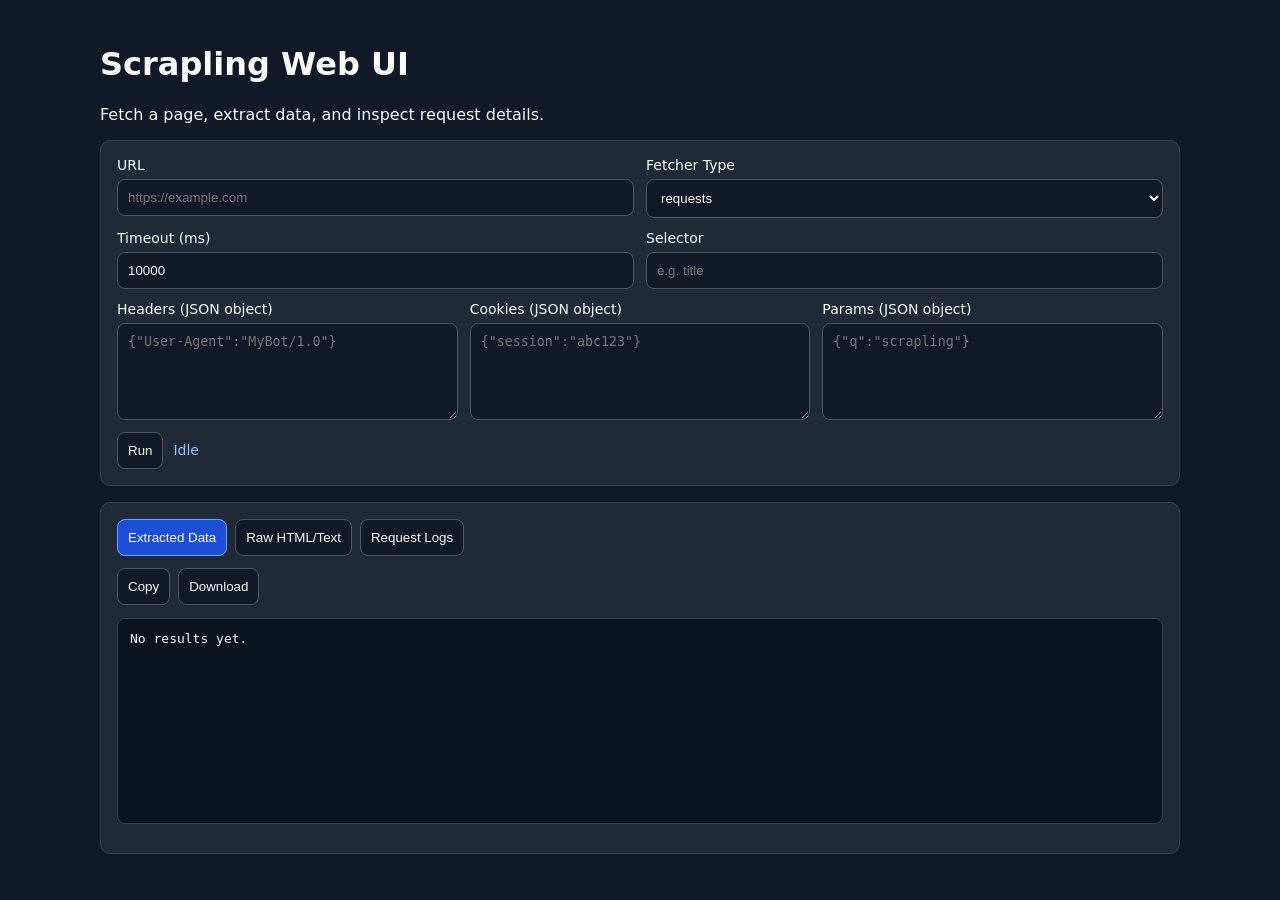
<file: examples/webui/frontend/index.html>
<!doctype html>
<html lang="en">
  <head>
    <meta charset="UTF-8" />
    <meta name="viewport" content="width=device-width, initial-scale=1.0" />
    <title>Scrapling Web UI</title>
    <link rel="stylesheet" href="./styles.css" />
  </head>
  <body>
    <main class="container">
      <header>
        <h1>Scrapling Web UI</h1>
        <p>Fetch a page, extract data, and inspect request details.</p>
      </header>

      <section class="card">
        <form id="scrape-form" novalidate>
          <div class="grid two">
            <label>
              URL
              <input id="url" name="url" type="url" placeholder="https://example.com" required />
            </label>

            <label>
              Fetcher Type
              <select id="fetcher" name="fetcher">
                <option value="requests" selected>requests</option>
                <option value="dynamic">dynamic</option>
                <option value="stealth">stealth</option>
              </select>
            </label>
          </div>

          <div class="grid two">
            <label>
              Timeout (ms)
              <input id="timeout" name="timeout" type="number" min="1" step="1" value="10000" required />
            </label>

            <label>
              Selector
              <input id="selector" name="selector" type="text" placeholder="e.g. title" />
            </label>
          </div>

          <div class="grid three">
            <label>
              Headers (JSON object)
              <textarea id="headers" name="headers" rows="5" placeholder='{"User-Agent":"MyBot/1.0"}'></textarea>
            </label>

            <label>
              Cookies (JSON object)
              <textarea id="cookies" name="cookies" rows="5" placeholder='{"session":"abc123"}'></textarea>
            </label>

            <label>
              Params (JSON object)
              <textarea id="params" name="params" rows="5" placeholder='{"q":"scrapling"}'></textarea>
            </label>
          </div>

          <div id="validation-error" class="error hidden" role="alert"></div>

          <div class="actions">
            <button id="run-btn" type="submit">Run</button>
            <span id="status" class="status">Idle</span>
          </div>
        </form>
      </section>

      <section class="card">
        <nav class="tabs" aria-label="Output tabs">
          <button type="button" class="tab active" data-tab="extracted">Extracted Data</button>
          <button type="button" class="tab" data-tab="raw">Raw HTML/Text</button>
          <button type="button" class="tab" data-tab="logs">Request Logs</button>
        </nav>

        <div class="toolbar">
          <button id="copy-btn" type="button">Copy</button>
          <button id="download-btn" type="button">Download</button>
        </div>

        <article id="panel-extracted" class="panel active" aria-live="polite">
          <pre id="output-extracted">No results yet.</pre>
        </article>
        <article id="panel-raw" class="panel" aria-live="polite">
          <pre id="output-raw">No raw content yet.</pre>
        </article>
        <article id="panel-logs" class="panel" aria-live="polite">
          <pre id="output-logs">No logs yet.</pre>
        </article>
      </section>
    </main>

    <script src="./app.js"></script>
  </body>
</html>
</file>
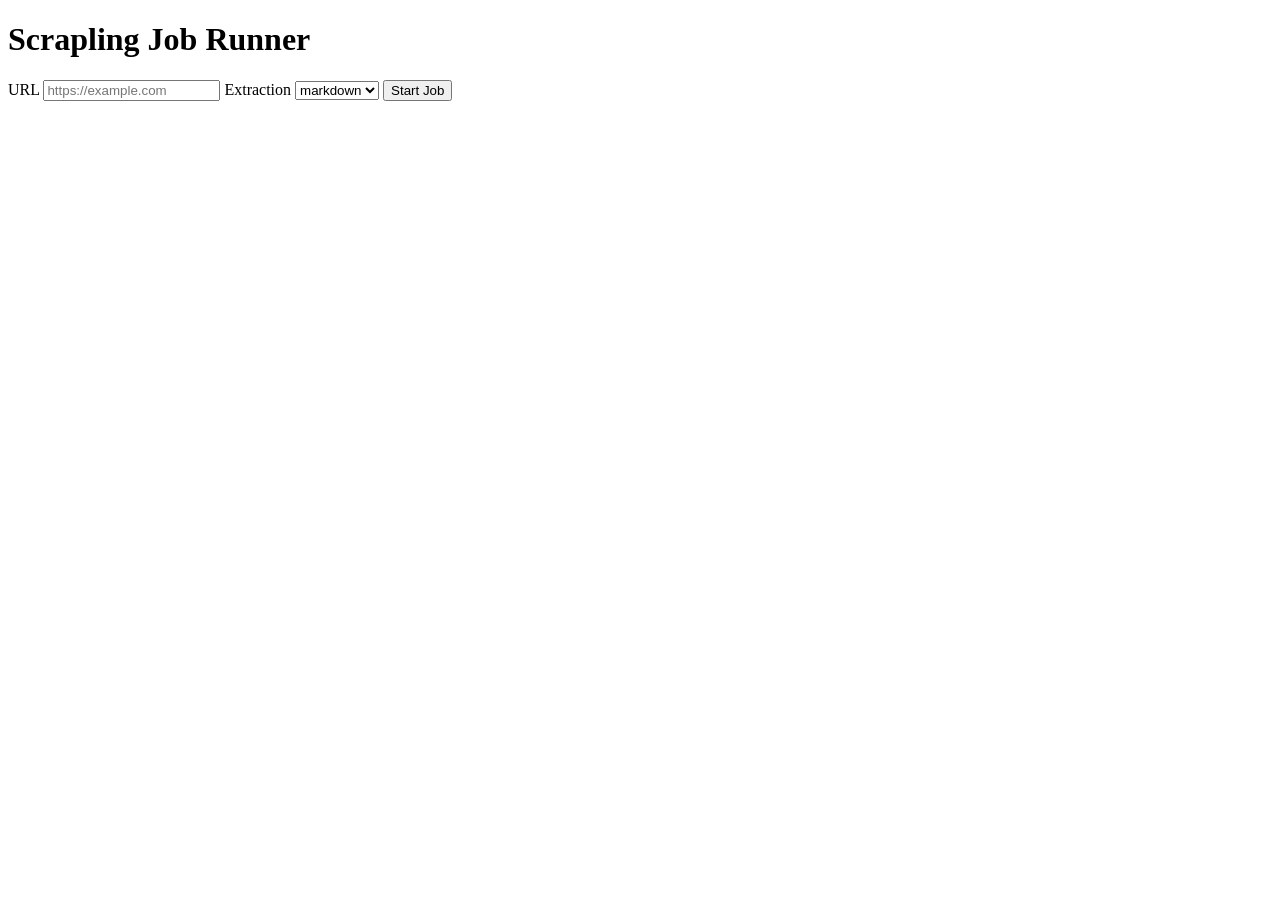
<file: scrapling/webapp/frontend/index.html>
<!doctype html>
<html lang="en">
<head>
  <meta charset="UTF-8" />
  <meta name="viewport" content="width=device-width, initial-scale=1.0" />
  <title>Scrapling Job Runner</title>
</head>
<body>
  <h1>Scrapling Job Runner</h1>

  <form id="job-form">
    <label>
      URL
      <input type="url" id="url" required placeholder="https://example.com" />
    </label>
    <label>
      Extraction
      <select id="extraction_type">
        <option value="markdown">markdown</option>
        <option value="html">html</option>
        <option value="text">text</option>
      </select>
    </label>
    <button type="submit">Start Job</button>
  </form>

  <p id="job-id"></p>
  <pre id="status"></pre>
  <pre id="result"></pre>

  <script src="./app.js"></script>
</body>
</html>
</file>
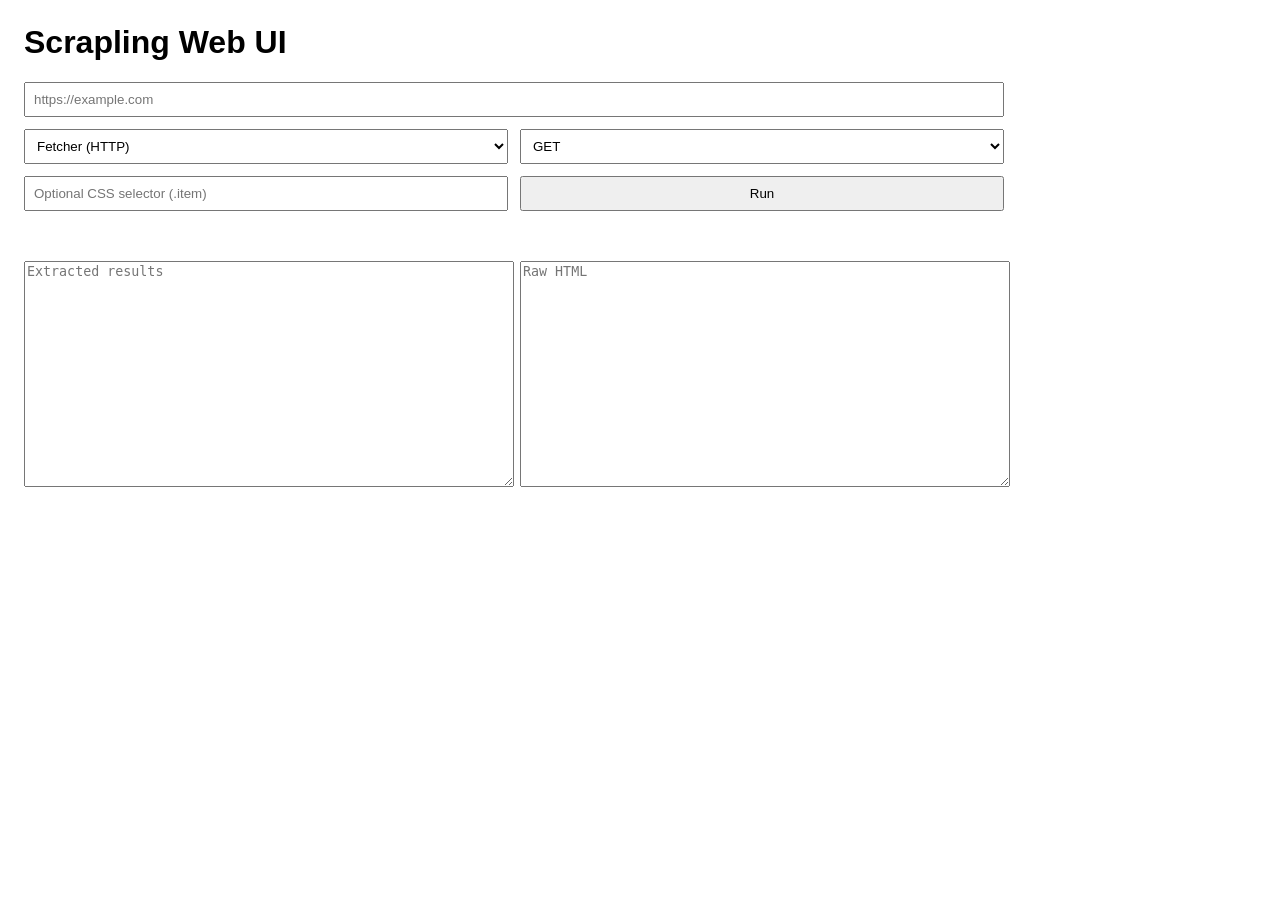
<file: scrapling/webapp.html>
<!doctype html>
<html lang="en">
<head>
  <meta charset="UTF-8" />
  <meta name="viewport" content="width=device-width, initial-scale=1.0" />
  <title>Scrapling Web UI</title>
  <style>
    body { font-family: Arial, sans-serif; margin: 24px; max-width: 980px; }
    .grid { display: grid; grid-template-columns: repeat(2, minmax(0,1fr)); gap: 12px; }
    textarea { width: 100%; min-height: 220px; }
    input, select, button { padding: 8px; }
    .full { grid-column: 1 / -1; }
  </style>
</head>
<body>
  <h1>Scrapling Web UI</h1>
  <div class="grid">
    <input id="url" class="full" placeholder="https://example.com" />
    <select id="fetcher">
      <option value="http">Fetcher (HTTP)</option>
      <option value="dynamic">DynamicFetcher</option>
      <option value="stealthy">StealthyFetcher</option>
    </select>
    <select id="method">
      <option>GET</option>
      <option>POST</option>
      <option>PUT</option>
      <option>DELETE</option>
    </select>
    <input id="selector" placeholder="Optional CSS selector (.item)" />
    <button id="run">Run</button>
    <pre id="meta" class="full"></pre>
    <textarea id="extracted" placeholder="Extracted results"></textarea>
    <textarea id="html" placeholder="Raw HTML"></textarea>
  </div>
  <script>
    const runButton = document.getElementById('run');
    runButton.addEventListener('click', async () => {
      const payload = {
        url: document.getElementById('url').value,
        fetcher: document.getElementById('fetcher').value,
        method: document.getElementById('method').value,
        css_selector: document.getElementById('selector').value || null,
      };

      document.getElementById('meta').textContent = 'Loading...';
      const resp = await fetch('/api/fetch', {
        method: 'POST',
        headers: {'Content-Type': 'application/json'},
        body: JSON.stringify(payload),
      });
      const data = await resp.json();
      if (!resp.ok) {
        document.getElementById('meta').textContent = `Error: ${data.detail || resp.statusText}`;
        return;
      }

      document.getElementById('meta').textContent = JSON.stringify({
        status: data.status,
        url: data.url,
        elapsed_ms: data.elapsed_ms,
      }, null, 2);
      document.getElementById('extracted').value = JSON.stringify(data.extracted || [], null, 2);
      document.getElementById('html').value = data.html;
    });
  </script>
</body>
</html>
</file>
<file: examples/webui/frontend/styles.css>
:root {
  color-scheme: light dark;
  font-family: Inter, system-ui, sans-serif;
}

body {
  margin: 0;
  background: #111827;
  color: #f9fafb;
}

.container {
  max-width: 1080px;
  margin: 0 auto;
  padding: 24px;
}

.card {
  background: #1f2937;
  border: 1px solid #374151;
  border-radius: 10px;
  padding: 16px;
  margin-top: 16px;
}

.grid {
  display: grid;
  gap: 12px;
  margin-bottom: 12px;
}

.grid.two {
  grid-template-columns: repeat(auto-fit, minmax(220px, 1fr));
}

.grid.three {
  grid-template-columns: repeat(auto-fit, minmax(200px, 1fr));
}

label {
  display: flex;
  flex-direction: column;
  gap: 6px;
  font-size: 14px;
}

input,
select,
textarea,
button {
  border-radius: 8px;
  border: 1px solid #4b5563;
  background: #111827;
  color: #f9fafb;
  padding: 10px;
}

button {
  cursor: pointer;
}

.actions {
  display: flex;
  align-items: center;
  gap: 10px;
}

.status {
  font-size: 14px;
  color: #93c5fd;
}

.error {
  border: 1px solid #fca5a5;
  background: #7f1d1d;
  color: #fee2e2;
  border-radius: 8px;
  padding: 10px;
  margin-bottom: 12px;
}

.hidden {
  display: none;
}

.tabs {
  display: flex;
  gap: 8px;
  margin-bottom: 12px;
}

.tab.active {
  border-color: #60a5fa;
  background: #1d4ed8;
}

.toolbar {
  display: flex;
  gap: 8px;
  margin-bottom: 10px;
}

.panel {
  display: none;
}

.panel.active {
  display: block;
}

pre {
  background: #0b1220;
  border: 1px solid #374151;
  border-radius: 8px;
  padding: 12px;
  overflow: auto;
  min-height: 180px;
  white-space: pre-wrap;
  word-break: break-word;
}
</file>
